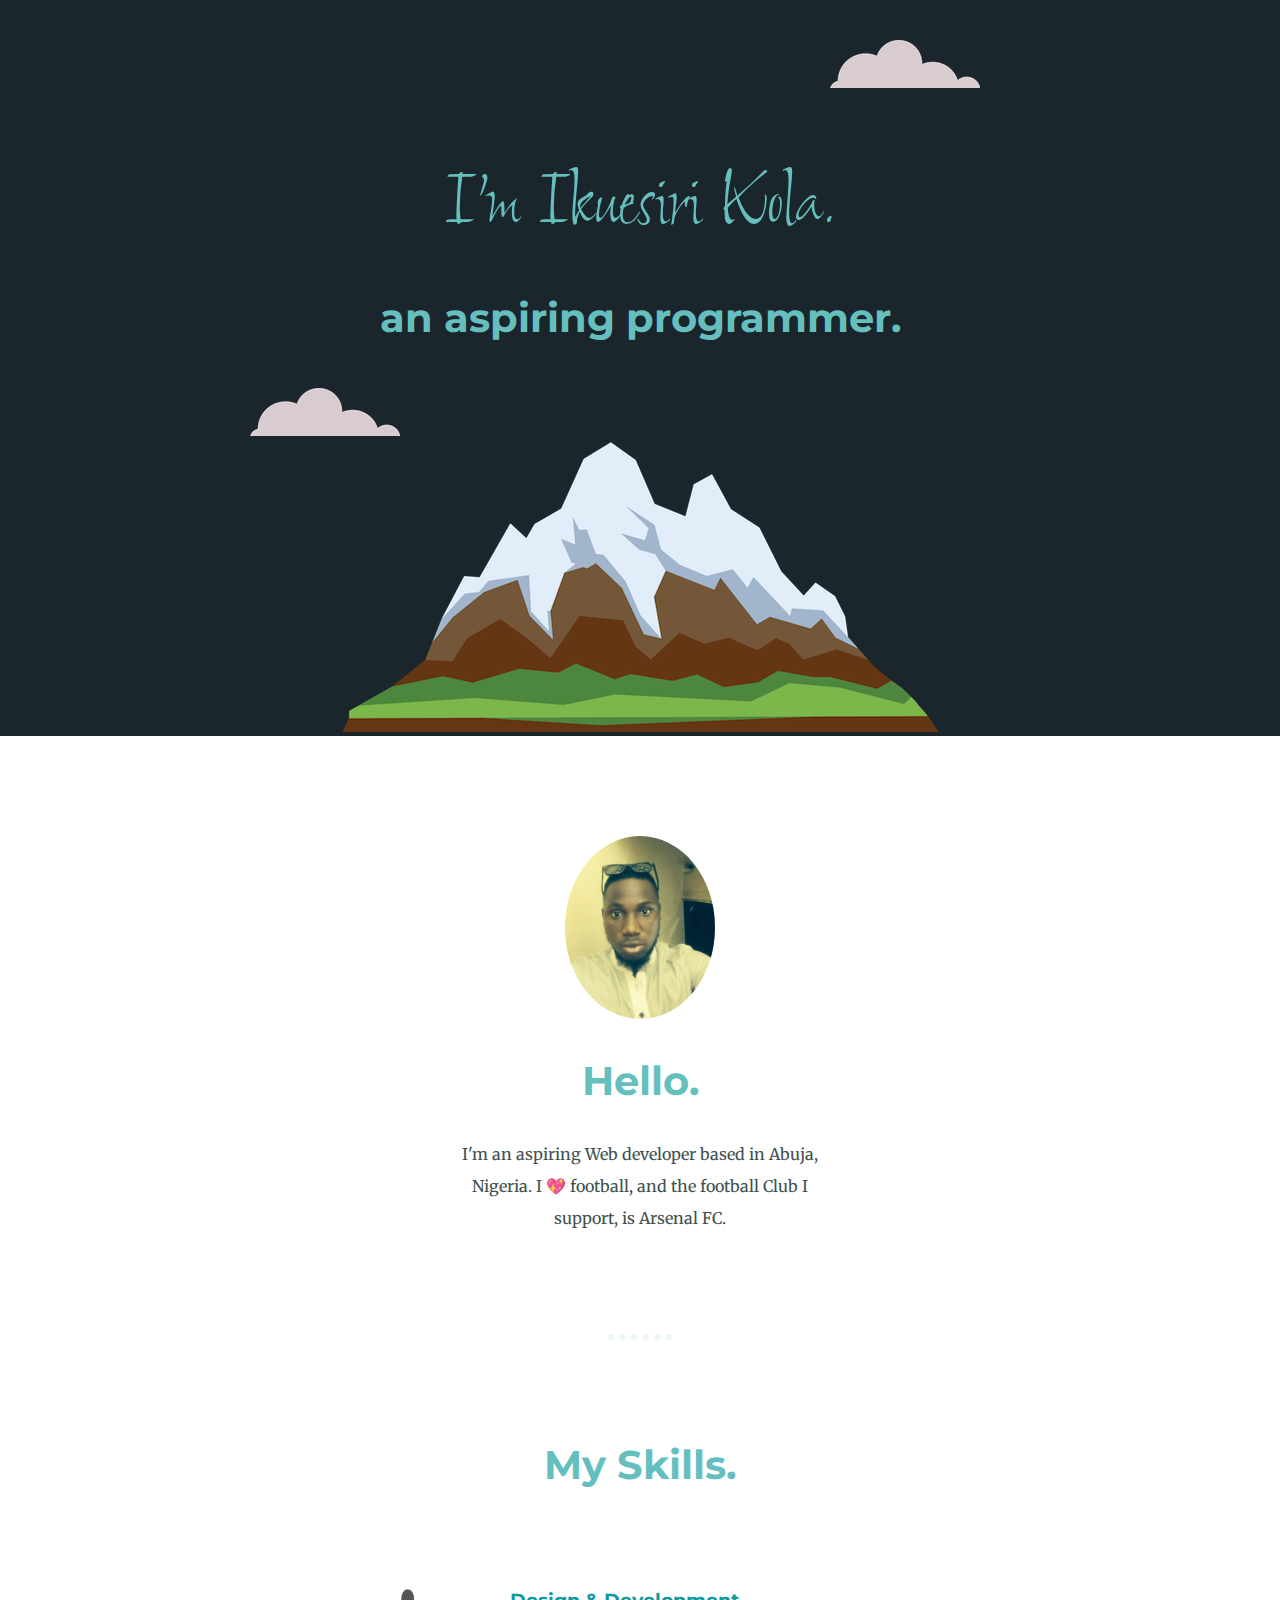
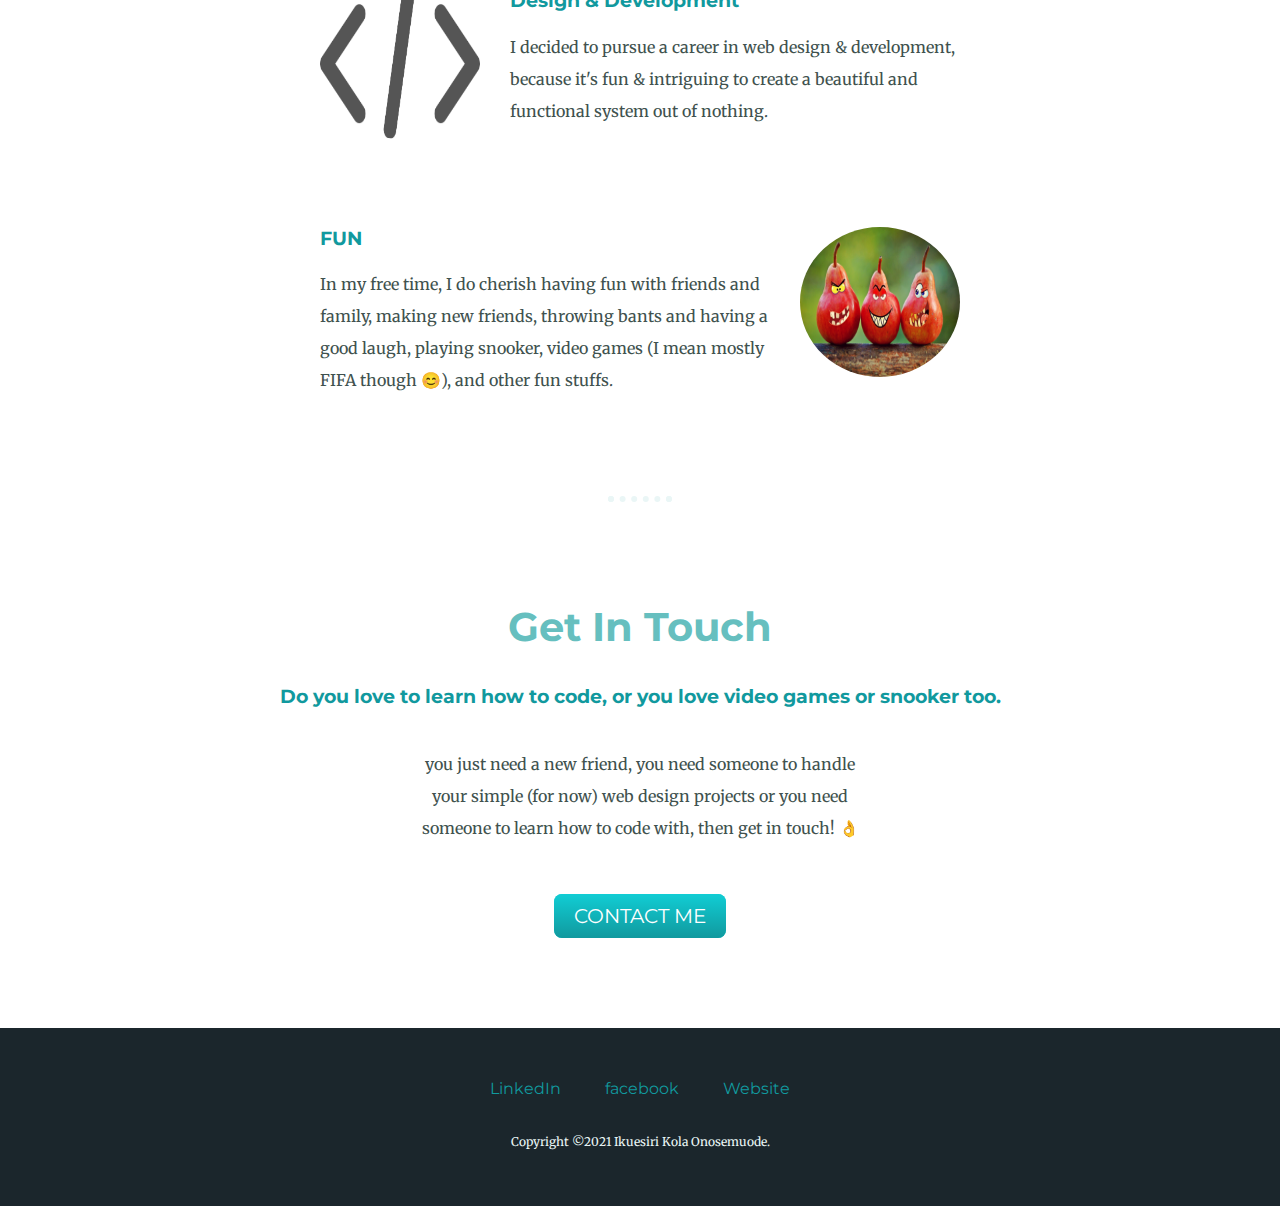
<file: index.html>
<!DOCTYPE html>
<html lang="en" dir="ltr">
  <head>
    <meta charset="utf-8">
    <title>Onosemuode Ikuesiri Kola</title>
    <link rel="stylesheet" href="css/styles.css">
    <link rel="icon" href="favicon.ico">
    <link href="https://fonts.googleapis.com/css2?family=Merriweather:wght@300&family=Montserrat:wght@300&family=Shalimar&display=swap" rel="stylesheet">
  </head>
  <body>
    <div class="top-container">
      <img class="top-cloud" src="images/cloud.png" alt="cloud-img">
      <h1>I'm Ikuesiri Kola.</h1>
      <h2>an aspiring programmer.</h2>
      <img class="bottom-cloud" src="images/cloud.png" alt="cloud-img">
      <img src="images/mountain.png" alt="mountain-img">
    </div>
    <div class="middle-container">
      <div class="profile">
        <img src="images/Kola1.jpg" alt="My Profile picture">
        <h2>Hello.</h2>
        <p>I'm an aspiring Web developer based in Abuja, Nigeria. I 💖 football, and the football Club I support, is Arsenal FC.</p>

      </div>
      <hr>
      <div class="skills">
        <h2>My Skills.</h2>
        <div class="skill-row">
          <img class="skill-img" src="images/html-markup.webp" alt="HTML markup image">
          <div class="skill-row-info">
            <h3> Design & Development</h3>
            <p >I decided to pursue a career in web design & development, because it's fun & intriguing to create a beautiful and functional system out of nothing.</p>
          </div>
        </div>
        <div class="skill-row">
          <img class="fun-img" src="images/goofy-pears.jpg" alt="goofy pears">
          <h3>FUN</h3>
          <p >In my free time, I do cherish having fun with friends and family, making new friends, throwing bants and having a good laugh,  playing snooker, video games (I mean mostly FIFA though 😊), and other fun stuffs. </p>
        </div>
      </div>
      <hr>
      <div class="contact-me">
        <h2>Get In Touch</h2>
        <h3> Do you love to learn how to code, or you love video games or snooker too.  </h3>
        <p class="contact-me-message">you just need a new friend,  you need someone to handle your simple (for now) web design projects or you need someone to learn how to code with, then get in touch! 👌</p>
        <a class="btn" href="mailto:ikuesiri.onosemuode@gmail.com" target="_blank">CONTACT ME</a>
      </div>
    </div>
    
    
    <div class="bottom-container">
      <a class="footer-link" href="https://www.linkedin.com/in/ikuesiri-onosemuode-ba504a16b/" target="_blank">LinkedIn</a>
      <a class="footer-link" href="https://web.facebook.com/ikuesiri.onosemuode" target="_blank">facebook</a>
      <a class="footer-link" href="https://ikuesiri.github.io/CV/" >Website</a>
      <p class="copyright">Copyright &copy;2021 Ikuesiri Kola Onosemuode.</p>
    </div>
    

  </body>
</html>
</file>
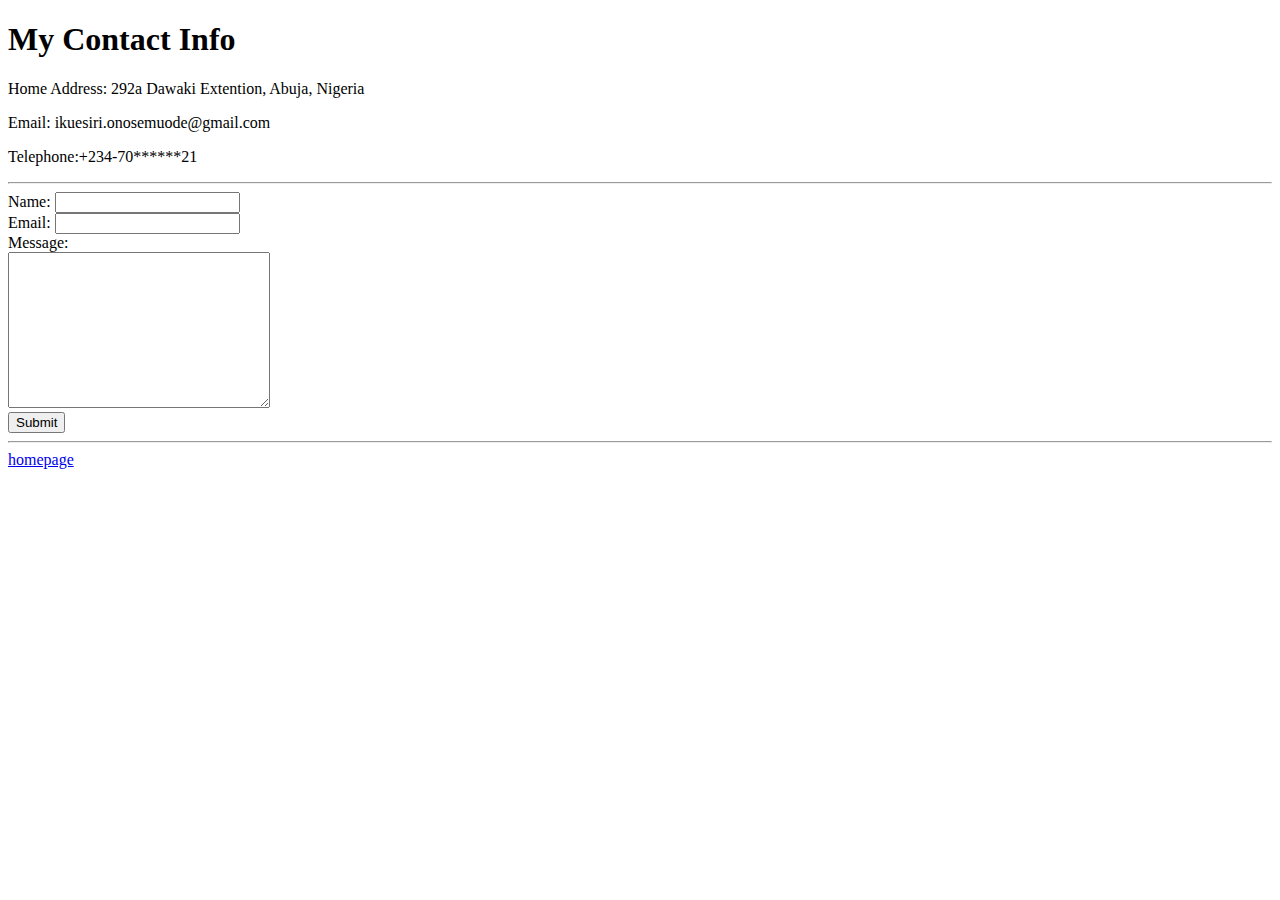
<file: contact-me.html>
<!DOCTYPE html>
<html lang="en" dir="ltr">
  <head>
    <meta charset="utf-8">
    <title>My Contact informaton</title>
  </head>
  <body>
    <h1>My Contact Info</h1>
    <p>Home Address: 292a Dawaki Extention, Abuja, Nigeria</p>
    <p>Email: ikuesiri.onosemuode@gmail.com</p>
    <p>Telephone:+234-70******21 </p>
    <hr size="2">

  <form  action="mailto:ikuesiri.onosemuode@gail.com" method="post" enctype="text/plain">
      <!-- enctype="text/plain" this encoding will enable the mail address see the received message as a normal text -->
      <label for="">Name: </label>
      <input type="text" name="Yourname" value=""> <br>
      <label for="">Email: </label>
      <input type="email" name="Youremail" value=""> <br>
      <label for="">Message: </label> <br>
      <textarea name="Yourmessage" rows="10" cols="30"></textarea> <br>
      <input type="submit" name="">
  </form>
<hr size="2">
<a href="index.html">homepage</a>
</body>
</html>
</file>
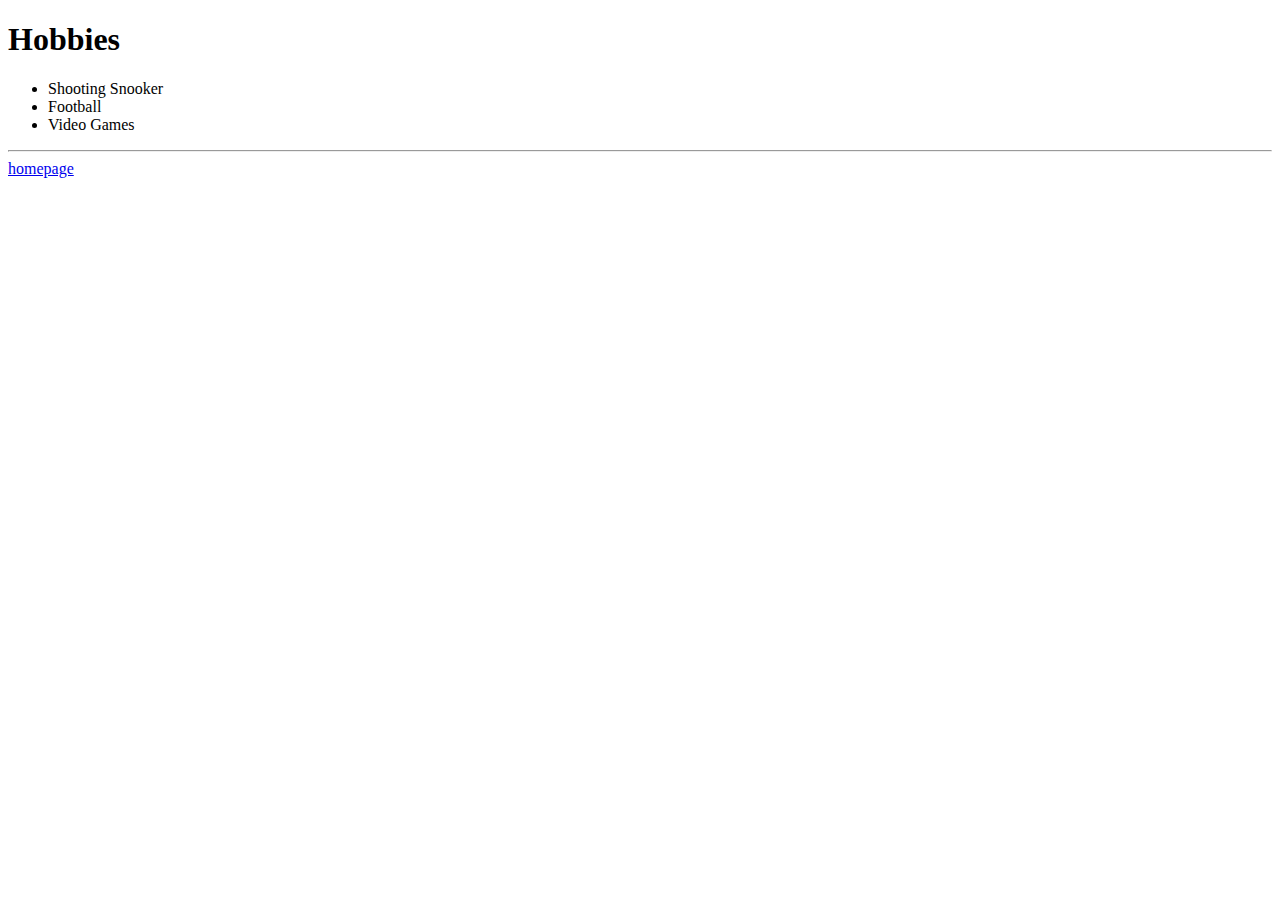
<file: hobbies.html>
<!DOCTYPE html>
<html lang="en" dir="ltr">
  <head>
    <meta charset="utf-8">
    <title>my Hobbies</title>
  </head>
  <body>
    <h1>Hobbies </h1>
    <ul>
      <li>Shooting Snooker</li>
      <li>Football</li>
      <li>Video Games</li>
    </ul>

    <hr size="2">
    <a href="index.html">homepage</a>
  </body>
</html>
</file>
<file: css/styles.css>
body {
  color:#40514E;
  font-family: 'Merriweather', serif;
  margin: 0;
  text-align: center;
}
/* global styles*/

 h1 {
  color: #66BFBF;
   font-family: 'Shalimar', cursive;
   font-size: 5.625rem;
   font-weight: normal;
   margin: 50px auto 0 auto;  
 }

 h2 {
  color: #66BFBF;
  font-family: 'Montserrat', sans-serif;
  font-size: 2.5rem;  
 }

h3 {
  font-family: 'Montserrat', sans-serif;
  color: #11999E;
 }

p {
  line-height: 2;
}

a {
  color: #11999E;
  font-family: 'Montserrat', sans-serif;
  text-decoration: none;
  margin: 10px 20px;
}

a:hover {
  color: #EAF6F6;
}

hr {
  border: 6px #EAF6F6 dotted;
  border-bottom: none;
  width: 4%;
  margin: 100px auto;
  
}

/* global styles end */
 
.top-container {
  background-color: #1B262C;
  /* background-color: #E4F6f6; */
  padding-top: 100px;
  position :relative;

}

.middle-container {
  margin: 100px 0;
}

.profile {
  width: 30%;
  margin: auto;
}

.profile img {
  width: 150px;
  border-radius: 100%;
}

.contact-me-message {
  width: 35%;
  margin: 40px auto 60px;
}

.btn {
  background: #11cdd4;
  background-image: -webkit-linear-gradient(top, #11cdd4, #11999e);
  background-image: -moz-linear-gradient(top, #11cdd4, #11999e);
  background-image: -ms-linear-gradient(top, #11cdd4, #11999e);
  background-image: -o-linear-gradient(top, #11cdd4, #11999e);
  background-image: linear-gradient(to bottom, #11cdd4, #11999e);
  -webkit-border-radius: 8;
  -moz-border-radius: 8;
  border-radius: 8px;
  font-family: 'Montserrat', sans-serif;
  color: #ffffff;
  font-size: 20px;
  padding: 10px 20px 10px 20px;
  text-decoration: none;
}

.btn:hover {
  background: #30e3cb;
  background-image: -webkit-linear-gradient(top, #30e3cb, #2bc4ad);
  background-image: -moz-linear-gradient(top, #30e3cb, #2bc4ad);
  background-image: -ms-linear-gradient(top, #30e3cb, #2bc4ad);
  background-image: -o-linear-gradient(top, #30e3cb, #2bc4ad);
  background-image: linear-gradient(to bottom, #30e3cb, #2bc4ad);
  text-decoration: none;
}

.skill-row {
  width: 50%;
  margin: 100px auto;
  text-align: left;
}

.bottom-container {
  background-color: #1B262C;
  padding: 50px 0 20px;
}

.copyright {
  color: #EAF6F6;
  font-size: 0.75rem;
  padding: 20px 0;
}

.top-cloud {
  position: absolute;
  right: 300px;
  top: 40px;
}

.bottom-cloud {
  position: absolute;
  left: 250px;
  bottom: 300px;

}

.skill-img {
  width:25%;
  border-radius: 100%;
  height: 150px;
  float:left;
  margin-right: 30px;
}

.fun-img {
  width: 25%;
  border-radius: 100%;
  height: 150px;
  float:right;
  margin-left: 30px;
}
</file>
